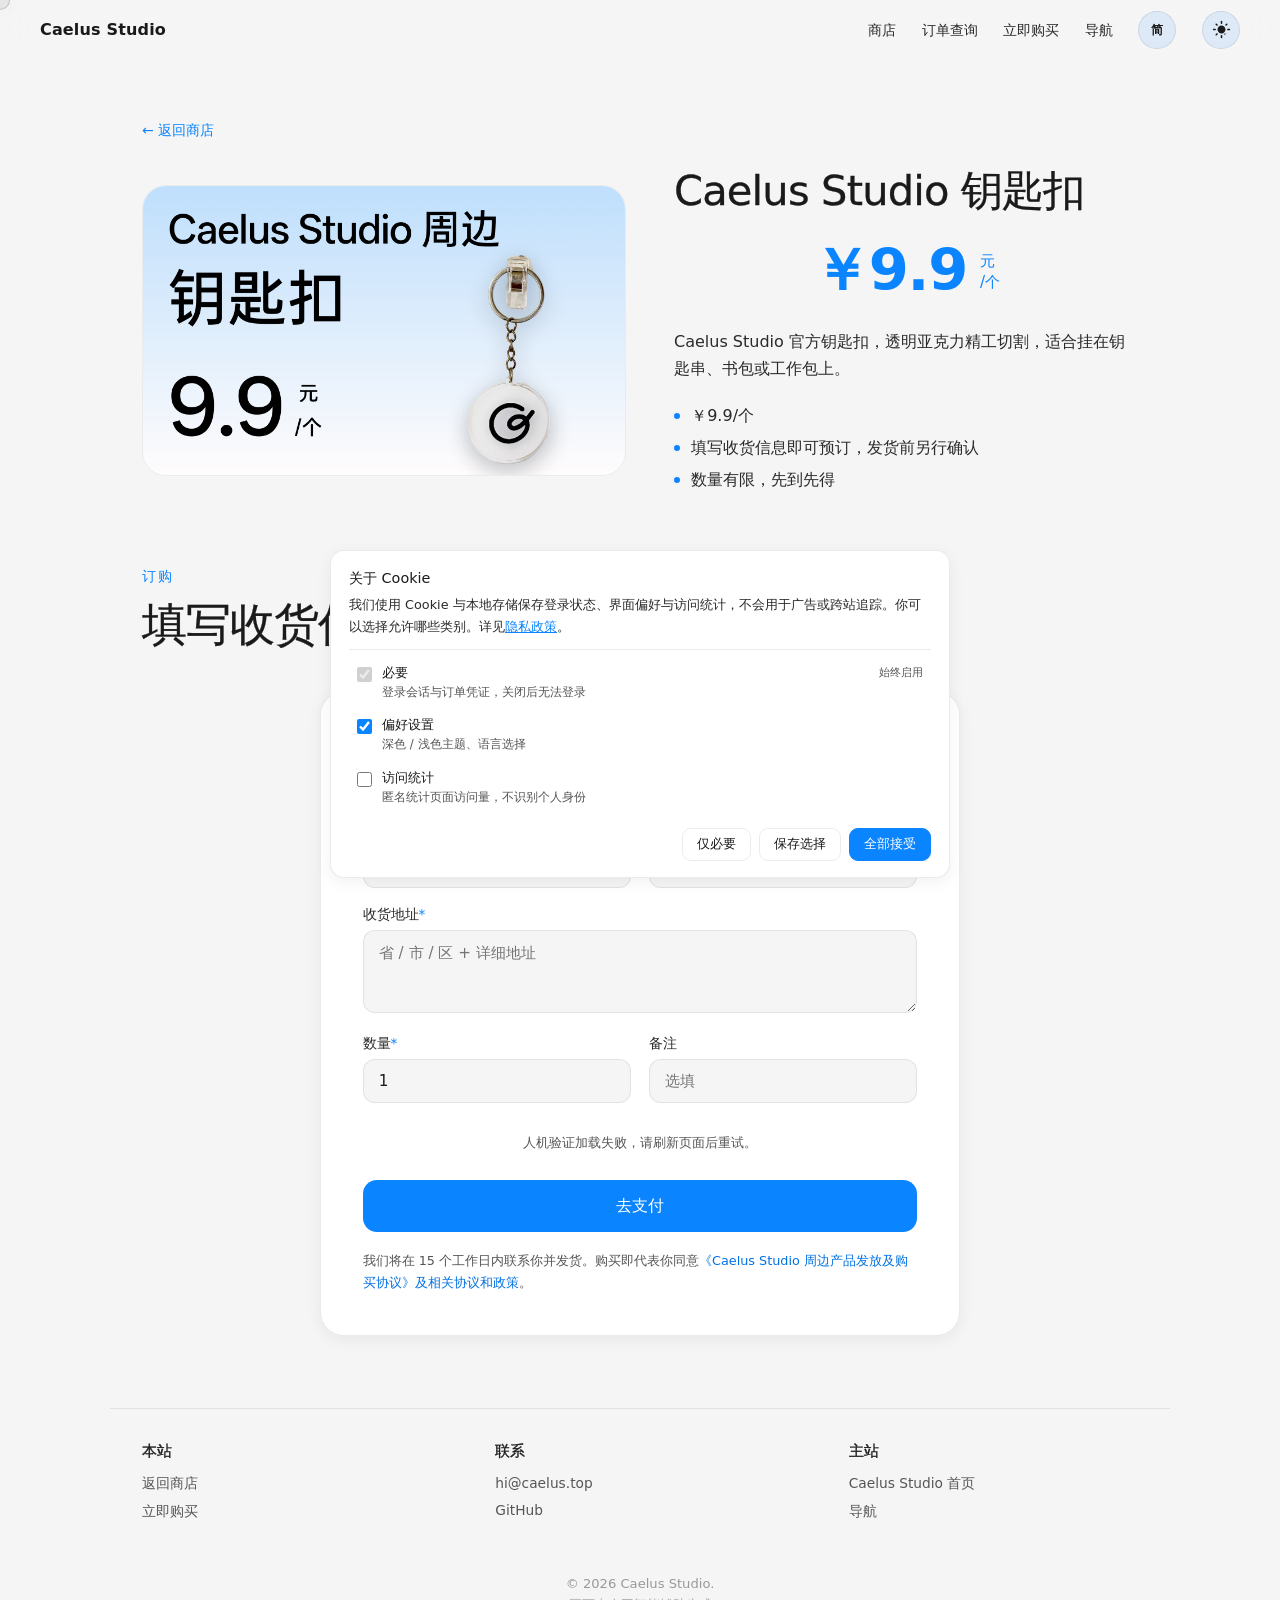
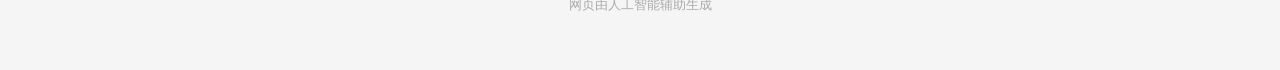
<file: keychain.html>
<!DOCTYPE html>
<html lang="zh-CN">
<head>
  <meta charset="UTF-8">
  <meta name="google-site-verification" content="Gzc1k9nfZX6TMoWdZSHCQ6hMluA8CfacZr03ynytZ70" />
  <meta name="viewport" content="width=device-width, initial-scale=1.0">
  <link rel="icon" href="assets/favicon.png" type="image/png">
  <title>Caelus Studio 钥匙扣 - Caelus Studio 商店</title>
  <meta name="theme-color" content="#0b0b0b" />
  <meta name="description" content="Caelus Studio 官方钥匙扣现已开售，￥9.9/个。填写收货信息即可预订，把 Caelus Studio 挂在钥匙串上。" />
  <script>
    (function() {
      var t = null;
      try { t = localStorage.getItem('theme'); } catch (e) {}
      if (!t) t = window.matchMedia && window.matchMedia('(prefers-color-scheme: light)').matches ? 'light' : 'dark';
      document.documentElement.setAttribute('data-theme', t);
    })();
  </script>
  <style>
  * { margin: 0; padding: 0; box-sizing: border-box; }

  :root {
    --bg-primary: #0b0b0b;
    --bg-card: #111;
    --text-primary: #f0f0f0;
    --text-secondary: #d0d0d0;
    --text-muted: #888;
    --border-color: rgba(255,255,255,0.06);
    --shadow-card: 0 4px 16px rgba(0,0,0,0.3);
    --accent: #0a84ff;
    --accent-soft: rgba(10,132,255,0.12);
    --price-color: #0a84ff;
    --footer-color: #555;
    --footer-highlight: #666;
  }

  [data-theme="light"] {
    --bg-primary: #f5f5f5;
    --bg-card: #ffffff;
    --text-primary: #1a1a1a;
    --text-secondary: #2a2a2a;
    --text-muted: #555;
    --border-color: rgba(0,0,0,0.08);
    --shadow-card: 0 4px 16px rgba(0,0,0,0.06);
    --accent: #0a84ff;
    --accent-soft: rgba(10,132,255,0.10);
    --price-color: #0a84ff;
    --footer-color: #999;
    --footer-highlight: #aaa;
  }

  html { scroll-behavior: smooth; }

  body {
    font-family: -apple-system, BlinkMacSystemFont, "PingFang SC", "Segoe UI", "Microsoft YaHei", sans-serif;
    background: var(--bg-primary);
    color: var(--text-primary);
    transition: background 0.3s ease, color 0.3s ease;
    -webkit-font-smoothing: antialiased;
  }

  a { color: inherit; text-decoration: none; }
  ul { list-style: none; }

  /* ===== 导航栏 ===== */
  .site-nav {
    position: fixed;
    top: 0; left: 0; right: 0;
    height: 60px;
    display: flex;
    align-items: center;
    justify-content: space-between;
    padding: 0 2.5rem;
    z-index: 100;
    backdrop-filter: blur(20px);
    -webkit-backdrop-filter: blur(20px);
    background: transparent;
    transition: background 0.3s ease, border-color 0.3s ease;
    border-bottom: 1px solid transparent;
  }

  .site-nav.scrolled {
    background: color-mix(in srgb, var(--bg-primary) 82%, transparent);
    border-bottom-color: var(--border-color);
  }

  .nav-brand {
    font-size: 1rem;
    font-weight: 600;
    color: var(--text-primary);
    letter-spacing: 0.01em;
  }

  .nav-right { display: flex; align-items: center; gap: 1.6rem; }
  .nav-links { display: flex; gap: 1.6rem; }

  .nav-links a {
    font-size: 0.88rem;
    color: var(--text-secondary);
    transition: color 0.3s ease;
  }

  .nav-links a:hover { color: var(--text-primary); }

  .theme-toggle {
    width: 38px; height: 38px;
    border-radius: 50%;
    border: 1px solid var(--border-color);
    background: var(--accent-soft);
    color: var(--text-primary);
    cursor: pointer;
    display: flex;
    align-items: center;
    justify-content: center;
    transition: transform 0.3s ease;
  }

  .theme-toggle:hover { transform: scale(1.06); }
  .theme-toggle svg { width: 19px; height: 19px; fill: currentColor; }

  /* ===== 返回链接 ===== */
  .back-link {
    display: inline-block;
    margin: 0 0 1.6rem;
    font-size: 0.88rem;
    color: var(--accent);
  }

  .back-link:hover { text-decoration: underline; }

  /* ===== 商品详情 ===== */
  .detail {
    max-width: 1060px;
    margin: 0 auto;
    padding: 7.5rem 2rem 0;
  }

  .detail-head {
    display: flex;
    gap: 3rem;
    align-items: center;
    flex-wrap: wrap;
    margin-bottom: 4.5rem;
  }

  .detail-img {
    flex: 1 1 320px;
    aspect-ratio: 5 / 3;
    border-radius: 24px;
    background: var(--bg-card);
    border: 1px solid var(--border-color);
    overflow: hidden;
  }

  .detail-img img {
    width: 100%; height: 100%;
    object-fit: cover;
    display: block;
  }

  .detail-info {
    flex: 1 1 300px;
    display: flex;
    flex-direction: column;
    gap: 1.1rem;
  }

  .detail-info h1 {
    font-size: clamp(1.8rem, 4vw, 2.6rem);
    font-weight: 600;
    letter-spacing: -0.02em;
    line-height: 1.2;
  }

  .detail-info .desc {
    color: var(--text-secondary);
    font-weight: 300;
    line-height: 1.7;
  }

  .detail-price {
    display: flex;
    align-items: baseline;
    justify-content: center;
    gap: 0.8rem;
  }

  .price-now {
    font-size: clamp(2.6rem, 6vw, 3.6rem);
    font-weight: 700;
    color: var(--accent);
    letter-spacing: -0.02em;
  }

  .price-unit {
    display: flex;
    flex-direction: column;
    gap: 0.25rem;
    align-self: center;
    font-size: 0.95rem;
    font-weight: 500;
    line-height: 1.1;
    color: var(--price-color);
  }

  .feature-list li {
    display: flex;
    gap: 0.7rem;
    align-items: baseline;
    color: var(--text-secondary);
    font-weight: 300;
    line-height: 2;
  }

  .feature-list li::before {
    content: '';
    width: 6px; height: 6px;
    border-radius: 50%;
    background: var(--accent);
    flex-shrink: 0;
    transform: translateY(-2px);
  }

  /* ===== 订购表单 ===== */
  .section {
    max-width: 1060px;
    margin: 0 auto;
    padding: 0 2rem;
  }

  .kicker {
    font-size: 0.85rem;
    color: var(--accent);
    letter-spacing: 0.12em;
    margin-bottom: 0.7rem;
  }

  .headline {
    font-size: clamp(1.9rem, 4.5vw, 2.8rem);
    font-weight: 600;
    letter-spacing: -0.02em;
    line-height: 1.25;
    margin-bottom: 2.4rem;
  }

  .order-card {
    background: var(--bg-card);
    border: 1px solid var(--border-color);
    border-radius: 24px;
    padding: 2.6rem;
    max-width: 640px;
    margin: 0 auto;
    box-shadow: var(--shadow-card);
  }

  .form-grid {
    display: grid;
    grid-template-columns: 1fr 1fr;
    gap: 1.1rem;
  }

  .form-grid .full { grid-column: 1 / -1; }

  .field label {
    display: block;
    font-size: 0.85rem;
    color: var(--text-secondary);
    margin-bottom: 0.4rem;
  }

  .field label b { color: var(--accent); font-weight: 500; }

  .field input,
  .field select,
  .field textarea {
    width: 100%;
    background: var(--bg-primary);
    border: 1px solid var(--border-color);
    border-radius: 12px;
    padding: 0.75rem 0.95rem;
    font-size: 0.95rem;
    color: var(--text-primary);
    font-family: inherit;
    transition: border-color 0.2s ease;
  }

  .field input:focus,
  .field select:focus,
  .field textarea:focus {
    outline: none;
    border-color: var(--accent);
  }

  .field textarea { resize: vertical; min-height: 5.2rem; }

  .submit-btn {
    grid-column: 1 / -1;
    margin-top: 0.4rem;
    padding: 0.95rem;
    border: none;
    border-radius: 14px;
    background: var(--accent);
    color: #fff;
    font-size: 1.02rem;
    font-weight: 500;
    cursor: pointer;
    transition: filter 0.2s ease, transform 0.2s ease;
  }

  .submit-btn:hover { filter: brightness(1.1); transform: translateY(-1px); }

  .form-note {
    grid-column: 1 / -1;
    font-size: 0.8rem;
    color: var(--text-muted);
    line-height: 1.7;
  }
  .form-note a { color: #0071e3; text-decoration: none; }
  .form-note a:hover { text-decoration: underline; }

  /* ===== 页脚 ===== */
  .footer-links {
    max-width: 1060px;
    margin: 4.5rem auto 0;
    padding: 2rem 2rem 0;
    border-top: 1px solid var(--border-color);
    display: flex;
    flex-wrap: wrap;
    gap: 4rem;
  }

  .footer-links .link-group { flex: 1; min-width: 130px; }

  .footer-links h2 {
    font-size: 0.95rem;
    font-weight: 600;
    margin-bottom: 0.7rem;
  }

  .footer-links li { margin-bottom: 0.45rem; }

  .footer-links a {
    font-size: 0.86rem;
    color: var(--text-muted);
    transition: color 0.2s ease;
  }

  .footer-links a:hover { color: var(--text-primary); }

  .site-footer {
    text-align: center;
    padding: 3rem 2rem 3.5rem;
    color: var(--footer-color);
    font-size: 0.82rem;
  }

  .site-footer .highlight { color: var(--footer-highlight); margin-top: 0.3rem; }

  /* ===== 响应式 ===== */
  @media (max-width: 760px) {
    .site-nav { padding: 0 1.3rem; }
    .nav-links { display: none; }
    .detail { padding: 6.5rem 1.3rem 0; }
    .section { padding: 0 1.3rem; }
    .detail-head { gap: 1.8rem; }
    .order-card { padding: 1.6rem; }
    .form-grid { grid-template-columns: 1fr; }
    .footer-links { gap: 2rem; padding: 2rem 1.3rem 0; }
  }

  /* ===== 自定义圆形光标（与主站一致） ===== */
  body { cursor: none; }
  a, button, input, textarea, select, label { cursor: none !important; }
  .custom-cursor {
    position: fixed;
    top: 0; left: 0;
    width: 20px; height: 20px;
    border-radius: 50%;
    background: rgba(255, 255, 255, 0.15);
    backdrop-filter: blur(6px);
    -webkit-backdrop-filter: blur(6px);
    border: 1px solid rgba(255, 255, 255, 0.3);
    pointer-events: none;
    z-index: 2147483600;
    transform: translate(-50%, -50%);
    transition: width 0.2s, height 0.2s, background 0.2s, border-color 0.2s;
    box-shadow: 0 0 20px rgba(255, 255, 255, 0.05);
    will-change: transform;
  }
  [data-theme="light"] .custom-cursor {
    background: rgba(0, 0, 0, 0.06);
    border-color: rgba(0, 0, 0, 0.15);
    box-shadow: 0 0 20px rgba(0, 0, 0, 0.03);
  }
  .custom-cursor.clicked {
    width: 8px; height: 8px;
    background: rgba(255, 255, 255, 0.3);
    border-color: rgba(255, 255, 255, 0.6);
  }
  [data-theme="light"] .custom-cursor.clicked {
    background: rgba(0, 0, 0, 0.15);
    border-color: rgba(0, 0, 0, 0.3);
  }
  .custom-cursor.hover {
    width: 28px; height: 28px;
    background: rgba(255, 255, 255, 0.08);
    border-color: rgba(255, 255, 255, 0.15);
  }
  [data-theme="light"] .custom-cursor.hover {
    background: rgba(0, 0, 0, 0.04);
    border-color: rgba(0, 0, 0, 0.08);
  }
  @media (pointer: coarse) {
    .custom-cursor { display: none !important; }
    body { cursor: auto; }
    a, button, input, textarea, select, label { cursor: auto !important; }
  }

  /* ===== 滚动触发入场动画（与主站一致） ===== */
  .reveal { opacity: 0; }
  .reveal.reveal-visible {
    animation: heroFadeUp 1s cubic-bezier(0.22, 1, 0.36, 1) both;
    animation-delay: var(--reveal-delay, 0s);
  }
  @keyframes heroFadeUp {
    from { opacity: 0; transform: translateY(40px); }
    to   { opacity: 1; transform: translateY(0); }
  }
  @media (prefers-reduced-motion: reduce) {
    .reveal { opacity: 1; transform: none; }
  }
</style>

  <meta property="og:type" content="article" />
  <meta property="og:site_name" content="Caelus Studio" />
  <meta property="og:title" content="Caelus Studio 钥匙扣" />
  <meta property="og:description" content="Caelus Studio 官方钥匙扣现已开售，￥9.9/个。填写收货信息即可预订，把 Caelus Studio 挂在钥匙串上。" />
  <meta property="og:url" content="https://shop.caelus.top/keychain.html" />
  <meta property="og:locale" content="zh_CN" />
  <meta property="og:image" content="https://shop.caelus.top/assets/og-keychain.png" />
  <meta name="twitter:card" content="summary_large_image" />
  <link rel="canonical" href="https://shop.caelus.top/keychain.html" /><link rel="stylesheet" href="https://www.caelus.top/fonts/opposans40/result.css">
<style>
/* Caelus Studio 统一字体 OPPO Sans 4.0：标题 medium(500) 正文 regular(400) */
html,body{font-family:'OPPO Sans 4.0','PingFang SC','Microsoft YaHei',system-ui,sans-serif;font-weight:400}
h1,h2,h3,h4,h5,h6{font-weight:500 !important;-webkit-text-stroke:.3px currentColor}
</style>

<style>
/* ===== 商店维护提示（追加，不改动既有样式） ===== */
.maint-overlay{position:fixed;inset:0;z-index:2147483000;display:flex;overflow-y:auto;padding:20px;background:rgba(0,0,0,.55);backdrop-filter:blur(6px);-webkit-backdrop-filter:blur(6px)}
.maint-overlay[hidden]{display:none}
/* 站点自定义光标需高于提示层，否则提示内看不到鼠标 */
.custom-cursor{z-index:2147483600}
.maint-modal{position:relative;margin:auto;width:100%;max-width:320px;background:var(--bg-card,#111);border:1px solid var(--border-color,rgba(255,255,255,.1));border-radius:18px;box-shadow:var(--shadow-card,0 4px 16px rgba(0,0,0,.3));padding:26px 22px;text-align:center;pointer-events:auto}
.maint-modal h3{font-size:1.05rem;font-weight:600;margin-bottom:.6rem;color:var(--text-primary,#f0f0f0)}
.maint-modal p{margin:0;font-size:.88rem;font-weight:300;color:var(--text-secondary,#d0d0d0);line-height:1.75}
@media (prefers-reduced-motion:reduce){.maint-overlay{backdrop-filter:none;-webkit-backdrop-filter:none}}
</style>
<link rel="stylesheet" href="/assets/cookie-consent.css?v=20260930">
<script src="/assets/cookie-consent.js?v=20260930"></script>
</head>
<body>

<!-- ===== 导航栏 ===== -->
<nav class="site-nav" id="siteNav">
  <a class="nav-brand" href="https://www.caelus.top/" target="_blank">Caelus Studio</a>
  <div class="nav-right">
    <ul class="nav-links">
      <li><a href="./">商店</a></li>
      <li><a href="orders.html">订单查询</a></li>
      <li><a href="#order">立即购买</a></li>
      <li><a href="https://www.caelus.top/nav/" target="_blank">导航</a></li>
    </ul>
    <button class="theme-toggle" id="themeToggle" aria-label="切换深色/浅色模式">
      <svg id="themeIcon" viewBox="0 0 24 24">
        <path d="M12 7c-2.76 0-5 2.24-5 5s2.24 5 5 5 5-2.24 5-5-2.24-5-5-5zM2 13h2c.55 0 1-.45 1-1s-.45-1-1-1H2c-.55 0-1 .45-1 1s.45 1 1 1zm18 0h2c.55 0 1-.45 1-1s-.45-1-1-1h-2c-.55 0-1 .45-1 1s.45 1 1 1zM11 2v2c0 .55.45 1 1 1s1-.45 1-1V2c0-.55-.45-1-1-1s-1 .45-1 1zm0 18v2c0 .55.45 1 1 1s1-.45 1-1v-2c0-.55-.45-1-1-1s-1 .45-1 1zM5.99 4.58c-.39-.39-1.03-.39-1.41 0-.39.39-.39 1.03 0 1.41l1.06 1.06c.39.39 1.03.39 1.41 0s.39-1.03 0-1.41L5.99 4.58zm12.37 12.37c-.39-.39-1.03-.39-1.41 0-.39.39-.39 1.03 0 1.41-.39.39-1.03.39-1.41 0l-1.06-1.06zm1.06-10.96c.39-.39.39-1.03 0-1.41-.39-.39-1.03-.39-1.41 0l-1.06 1.06c-.39.39.39 1.03 0 1.41s1.03.39 1.41 0l1.06-1.06zM7.05 18.36c.39-.39.39-1.03 0-1.41-.39-.39-1.03-.39-1.41 0l-1.06 1.06c-.39.39.39 1.03 0 1.41s1.03.39 1.41 0l1.06-1.06z"/>
      </svg>
    </button>
  </div>
</nav>

<!-- ===== 商品详情 ===== -->
<section class="detail reveal">
  <a class="back-link" href="./">← 返回商店</a>
  <div class="detail-head">
    <div class="detail-img">
      <img src="assets/keychain-banner.png" alt="Caelus Studio 钥匙扣：￥9.9/个" loading="lazy" />
    </div>
    <div class="detail-info">
      <h1>Caelus Studio 钥匙扣</h1>
      <div class="detail-price">
        <span class="price-now">￥9.9</span>
        <span class="price-unit"><span>元</span><span>/个</span></span>
      </div>
      <p class="desc">Caelus Studio 官方钥匙扣，透明亚克力精工切割，适合挂在钥匙串、书包或工作包上。</p>
      <ul class="feature-list">
        <li>￥9.9/个</li>
        <li>填写收货信息即可预订，发货前另行确认</li>
        <li>数量有限，先到先得</li>
      </ul>
    </div>
  </div>
</section>

<!-- ===== 订购表单 ===== -->
<section class="section" id="order">
  <div class="kicker">订购</div>
  <h2 class="headline">填写收货信息。</h2>
  <div class="order-card reveal">
    <form id="orderForm" novalidate>
      <input type="hidden" name="_subject" value="【钥匙扣订单】Caelus Studio 钥匙扣预订" />
      <input type="hidden" name="_template" value="table" />
      <input type="hidden" name="_captcha" value="false" />
      <div class="form-grid">
        <div class="field">
          <label>收件人 <b>*</b></label>
          <input type="text" name="收件人" required maxlength="30" placeholder="姓名" />
        </div>
        <div class="field">
          <label>联系电话 <b>*</b></label>
          <input type="tel" name="联系电话" required pattern="(1[0-9]{10})|(0[0-9]{2,3}-?[0-9]{7,8})" title="请输入 11 位手机号或固定电话（如 010-12345678）" placeholder="手机号或固定电话" />
        </div>
        <div class="field">
          <label>QQ 号 <b>*</b></label>
          <input type="text" name="QQ号" required inputmode="numeric" pattern="[0-9]{5,12}" title="请输入正确的 QQ 号" placeholder="5-12 位 QQ 号" />
        </div>
        <div class="field">
          <label>电子邮箱 <b>*</b></label>
          <input type="email" name="电子邮箱" required maxlength="60" placeholder="you@example.com" />
        </div>
        <div class="field full">
          <label>收货地址 <b>*</b></label>
          <textarea name="收货地址" required maxlength="200" placeholder="省 / 市 / 区 + 详细地址"></textarea>
        </div>
        <div class="field">
          <label>数量 <b>*</b></label>
          <input type="number" name="数量" required min="1" max="10" value="1" />
        </div>
        <div class="field">
          <label>备注</label>
          <input type="text" name="备注" maxlength="100" placeholder="选填" />
        </div>
        <div class="cf-box" id="kcTurnstile"></div>
        <p class="cf-err" id="kcCfErr" hidden></p>
        <button class="submit-btn" type="submit">去支付</button>
        <p class="form-note">我们将在 15 个工作日内联系你并发货。购买即代表你同意<a href="https://caelustudio.feishu.cn/wiki/space/7668877677914278860?ccm_open_type=lark_wiki_spaceLink&open_tab_from=wiki_home" target="_blank" rel="noopener">《Caelus Studio 周边产品发放及购买协议》及相关协议和政策</a>。</p>
      </div>
    </form>
  </div>
</section>

<!-- ===== 页脚 ===== -->
<div class="footer-links reveal">
  <div class="link-group">
    <h2>本站</h2>
    <ul>
      <li><a href="./">返回商店</a></li>
      <li><a href="#order">立即购买</a></li>
    </ul>
  </div>
  <div class="link-group">
    <h2>联系</h2>
    <ul>
      <li><a href="mailto:hi@caelus.top">hi@caelus.top</a></li>
      <li><a href="https://github.com/caelustudio" target="_blank">GitHub</a></li>
    </ul>
  </div>
  <div class="link-group">
    <h2>主站</h2>
    <ul>
      <li><a href="https://www.caelus.top/" target="_blank">Caelus Studio 首页</a></li>
      <li><a href="https://www.caelus.top/nav/" target="_blank">导航</a></li>
    </ul>
  </div>
</div>

<footer class="site-footer reveal">
  <p>©️ 2026 Caelus Studio.</p>
  <p class="highlight">网页由人工智能辅助生成</p>
</footer>

<script>
/* ===== 主题切换 ===== */
(function() {
  var btn = document.getElementById('themeToggle');
  var icon = document.getElementById('themeIcon');
  var html = document.documentElement;

  function render(theme) {
    if (theme === 'light') {
      icon.innerHTML = '<path d="M12 7c-2.76 0-5 2.24-5 5s2.24 5 5 5 5-2.24 5-5-2.24-5-5-5zM2 13h2c.55 0 1-.45 1-1s-.45-1-1-1H2c-.55 0-1 .45-1 1s.45 1 1 1zm18 0h2c.55 0 1-.45 1-1s-.45-1-1-1h-2c-.55 0-1 .45-1 1s.45 1 1 1zM11 2v2c0 .55.45 1 1 1s1-.45 1-1V2c0-.55-.45-1-1-1s-1 .45-1 1zm0 18v2c0 .55.45 1 1 1s1-.45 1-1v-2c0-.55-.45-1-1-1s-1 .45-1 1zM5.99 4.58c-.39-.39-1.03-.39-1.41 0-.39.39-.39 1.03 0 1.41l1.06 1.06c.39.39 1.03.39 1.41 0s.39-1.03 0-1.41L5.99 4.58zm12.37 12.37c-.39-.39-1.03-.39-1.41 0-.39.39-.39 1.03 0 1.41-.39.39-1.03.39-1.41 0l-1.06-1.06zm1.06-10.96c.39-.39.39-1.03 0-1.41-.39-.39-1.03-.39-1.41 0l-1.06 1.06c-.39.39.39 1.03 0 1.41s1.03.39 1.41 0l1.06-1.06zM7.05 18.36c.39-.39.39-1.03 0-1.41-.39-.39-1.03-.39-1.41 0l-1.06 1.06c-.39.39.39 1.03 0 1.41s1.03.39 1.41 0l1.06-1.06z"/>';
    } else {
      icon.innerHTML = '<path d="M12 3a9 9 0 1 0 9 9c0-.46-.04-.92-.1-1.36a5.39 5.39 0 0 1-4.4 2.26 5.4 5.4 0 0 1-3.14-9.8c-.44-.06-.9-.1-1.36-.1z"/>';
    }
  }

  btn.addEventListener('click', function() {
    var next = html.getAttribute('data-theme') === 'light' ? 'dark' : 'light';
    html.setAttribute('data-theme', next);
    try { localStorage.setItem('theme', next); } catch (e) {}
    render(next);
  });
  render(html.getAttribute('data-theme'));
})();

/* ===== 导航栏滚动状态 ===== */
(function() {
  var nav = document.getElementById('siteNav');
  function onScroll() {
    nav.classList.toggle('scrolled', window.scrollY > 40);
  }
  window.addEventListener('scroll', onScroll, { passive: true });
  onScroll();
})();
</script>

<div class="custom-cursor" id="customCursor"></div>
<script>
  // ===== 自定义圆形光标 =====
  (function () {
    var cursor = document.getElementById('customCursor');
    document.addEventListener('mousemove', function (e) {
      cursor.style.left = e.clientX + 'px';
      cursor.style.top = e.clientY + 'px';
    });
    document.addEventListener('mousedown', function () { cursor.classList.add('clicked'); });
    document.addEventListener('mouseup', function () { cursor.classList.remove('clicked'); });
    document.addEventListener('mouseleave', function () { cursor.style.display = 'none'; });
    document.addEventListener('mouseenter', function () { cursor.style.display = 'block'; });
    document.querySelectorAll('a, button, input, textarea, select, label').forEach(function (el) {
      el.addEventListener('mouseenter', function () { cursor.classList.add('hover'); });
      el.addEventListener('mouseleave', function () { cursor.classList.remove('hover'); });
    });
  })();

  // ===== 滚动触发入场动画 =====
  (function () {
    var revealEls = document.querySelectorAll('.reveal');
    var observer = new IntersectionObserver(function (entries) {
      entries.forEach(function (entry) {
        if (entry.isIntersecting) {
          entry.target.classList.add('reveal-visible');
          observer.unobserve(entry.target);
        }
      });
    }, { threshold: 0.12, rootMargin: '0px 0px -60px 0px' });
    revealEls.forEach(function (el) { observer.observe(el); });
  })();
</script>
<script>(function(){if(window.top!==window.self)return;var T='https://caelus-terminal.app.workbuddy.host/api/collect';function t(e,m){try{m=m||{};if(document.title&&!m.title)m.title=String(document.title).replace(/\s*[·|-]\s*Caelus Studio.*$/i,'').slice(0,60);var v=localStorage.getItem('caelus_vid');if(!v){v=Math.random().toString(36).slice(2)+Date.now().toString(36);localStorage.setItem('caelus_vid',v)}navigator.sendBeacon(T,JSON.stringify({site:'shop',event:e,meta:m,path:location.pathname,ref:document.referrer,vid:v}))}catch(_){}}window.caelusTrack=t;t('page_view');var f=document.querySelector('.order-card form');if(f)f.addEventListener('submit',function(){t('order_submit')},true);})();</script>
<script src="i18n.js"></script>
<script src="assets/turnstile.js?v=20261115"></script>
<!-- ===== 商店维护提示（追加） ===== -->
<!-- ===== 支付弹窗（收款码 → 我已支付 → 感谢） ===== -->
<style>
  .pay-overlay{position:fixed;inset:0;z-index:2147483001;display:flex;overflow-y:auto;padding:20px;background:rgba(0,0,0,.55);backdrop-filter:blur(6px);-webkit-backdrop-filter:blur(6px)}
  .pay-overlay[hidden]{display:none}
  .pay-modal{position:relative;margin:auto;width:100%;max-width:340px;background:var(--bg-card);border:1px solid var(--border-color);border-radius:18px;box-shadow:var(--shadow-card);padding:28px 24px;text-align:center;pointer-events:auto}
  .pay-close{position:absolute;top:6px;right:8px;z-index:2;width:36px;height:36px;border:0;background:transparent;color:var(--text-muted);font-size:22px;line-height:1;pointer-events:auto}
  .pay-modal h3{font-size:1.05rem;font-weight:600;margin-bottom:6px}
  .pay-amount{margin:0;font-size:1.7rem;font-weight:700;color:var(--price-color)}
  .pay-qr-grid{display:flex;gap:12px;justify-content:center;margin:16px 0 6px}
  .pay-qr-item{flex:1;max-width:170px;border:1px solid var(--border-color);border-radius:14px;padding:12px 10px;background:var(--bg-card)}
  .pay-qr-item img{width:140px;height:140px;display:block;margin:0 auto 8px;border-radius:10px;background:#fff;object-fit:contain}
  .pay-qr-label{font-size:.82rem;font-weight:600;display:block}
  .pay-qr-sub{display:block;font-size:.72rem;font-weight:300;color:var(--text-muted);margin-top:2px}
  .pay-tip{margin:0 0 10px;font-size:.85rem;font-weight:300;color:var(--text-secondary);line-height:1.6}
  .pay-muted{display:block;font-size:.76rem;color:var(--text-muted)}
  .pay-btn{display:block;width:100%;margin-top:12px;text-align:center;background:var(--accent);color:#fff;font-size:.9rem;font-weight:400;padding:.65rem 1rem;border:0;border-radius:8px;cursor:pointer;transition:filter .2s ease;pointer-events:auto;font-family:inherit}
  .pay-btn:hover{filter:brightness(1.08)}
  .pay-btn[disabled]{opacity:.6;pointer-events:none}
  .pay-err{margin:8px 0 0;font-size:.78rem;color:#ff6b6b;text-align:center;min-height:1em}
  .pay-order{margin:6px 0 0;font-size:.76rem;color:var(--text-muted);word-break:break-all}
  .pay-thanks-head{background:#e3f7ea;border-radius:16px;padding:24px 16px 18px;text-align:center;margin-bottom:14px}
  .pay-check{width:52px;height:52px;display:block;margin:0 auto 10px}
  .pay-thanks-head h4{margin:0;font-size:1.2rem;font-weight:700;color:#1e7f45}
  .pay-thanks-desc{margin:0 0 6px;font-size:.86rem;font-weight:300;color:var(--text-secondary);line-height:1.7}
  @media (prefers-color-scheme: dark){
    .pay-thanks-head{background:#12351f}
    .pay-thanks-head h4{color:#6fe39a}
  }
</style>
<div class="pay-overlay" id="payOverlay" hidden>
  <div class="pay-modal" role="dialog" aria-modal="true" aria-labelledby="payTitle">
    <button class="pay-close" id="payClose" aria-label="关闭">&times;</button>

    <div id="payStepPay">
      <h3 id="payTitle">扫码支付</h3>
      <p class="pay-amount" id="payAmount"></p>
      <div class="pay-qr-grid">
        <div class="pay-qr-item">
          <img src="/assets/pay-alipay.png" alt="支付宝收款码">
          <span class="pay-qr-label">支付宝<span class="pay-qr-sub">Alipay</span></span>
        </div>
        <div class="pay-qr-item">
          <img src="/assets/pay-wechat.png" alt="微信收款码">
          <span class="pay-qr-label">微信支付<span class="pay-qr-sub">WeChat Pay</span></span>
        </div>
      </div>
      <p class="pay-tip">转账时请在<strong>备注</strong>里填写你的称呼，便于核对<span class="pay-muted">付款完成后点击下方按钮</span></p>
      <button class="pay-btn" id="payPaid" type="button">我已支付</button>
      <p class="pay-err" id="payErr"></p>
      <p class="pay-order">遇到问题？联系我们 hi@caelus.top</p>
    </div>

    <div id="payStepThanks" hidden>
      <div class="pay-thanks-head">
        <svg class="pay-check" viewBox="0 0 52 52" aria-hidden="true"><circle cx="26" cy="26" r="24" fill="#34c759"/><path d="M15 27l8 8 14-16" fill="none" stroke="#fff" stroke-width="4" stroke-linecap="round" stroke-linejoin="round"/></svg>
        <h4>谢谢</h4>
      </div>
      <p class="pay-thanks-desc">我们将在 15 个工作日内核实，并按照你提供的联系方式与你联系。</p>
      <button class="pay-btn" id="payDone" type="button">关闭</button>
    </div>
  </div>
</div>

<script>
/* ===== 订购支付流程：提交表单 → 扫码支付 → 我已支付 → 感谢 ===== */
(function () {
  var PRICE = 9.9;
  var ORDER_API = 'https://caelus-terminal.app.workbuddy.host/api/order';

  var form = document.getElementById('orderForm');
  var overlay = document.getElementById('payOverlay');
  if (!form || !overlay) return;
  /* 订购表单始终可见，直接渲染 Turnstile 验证组件 */
  if (window.CaelusTurnstile) window.CaelusTurnstile.mount('kcTurnstile');
  var stepPay = document.getElementById('payStepPay');
  var stepThanks = document.getElementById('payStepThanks');
  var amountEl = document.getElementById('payAmount');
  var errEl = document.getElementById('payErr');
  var paidBtn = document.getElementById('payPaid');
  var stash = null;

  function yuan(n) { return '\u00a5' + Number(n).toFixed(2); }
  // 漏斗埋点（site=shop，事件名 order_* 供后台统计区分「提交未付 / 真付 / 失败」）
  function track(ev, meta) { try { if (window.caelusTrack) window.caelusTrack(ev, meta || {}); } catch (_) {} }
  var paidDone = false;
  function show(step) {
    stepPay.hidden = step !== 'pay';
    stepThanks.hidden = step !== 'thanks';
  }
  function openPay() { show('pay'); errEl.textContent = ''; overlay.hidden = false; }
  function close() {
    // 还没走到感谢页就关掉 = 看过收款码但没确认支付
    if (!paidDone && stash && !stepPay.hidden) {
      track('order_paid_abandon', { orderId: stash.orderId, product: stash.product, amount: stash.amount });
    }
    overlay.hidden = true;
  }

  document.getElementById('payClose').addEventListener('click', close);
  overlay.addEventListener('click', function (e) { if (e.target === overlay) close(); });
  document.addEventListener('keydown', function (e) { if (e.key === 'Escape' && !overlay.hidden) close(); });
  document.getElementById('payDone').addEventListener('click', close);

  form.addEventListener('submit', function (e) {
    e.preventDefault();
    // 原生必填校验
    if (!form.checkValidity()) { form.reportValidity(); return; }
    // 人机验证：打开收款码前先确认已通过
    var cfErr = document.getElementById('kcCfErr');
    var cfCheck = window.CaelusTurnstile ? window.CaelusTurnstile.guard() : { ok: false, token: '', message: '人机验证组件未加载，请刷新页面后重试。' };
    if (!cfCheck.ok) { cfErr.textContent = cfCheck.message; cfErr.hidden = false; return; }
    cfErr.hidden = true;
    // 60 秒限频
    var last = parseInt(localStorage.getItem('shop_last_submit') || '0', 10);
    if (Date.now() - last < 60000) {
      errEl.textContent = '';
      alert('提交太频繁啦，请 1 分钟后再试。');
      return;
    }

    var data = new FormData(form);
    var qty = Math.min(Math.max(parseInt(data.get('数量'), 10) || 1, 1), 10);
    stash = {
      orderId: 'C' + Date.now().toString(36).toUpperCase(),
      product: 'keychain',
      productName: 'Caelus Studio 钥匙扣',
      qty: qty,
      amount: +(PRICE * qty).toFixed(2),
      name: String(data.get('收件人') || '').slice(0, 40),
      contact: [data.get('联系电话'), 'QQ:' + data.get('QQ号'), data.get('电子邮箱')].filter(Boolean).join(' / ').slice(0, 80),
      address: String(data.get('收货地址') || '').slice(0, 200),
      note: String(data.get('备注') || '').slice(0, 120),
      paidVia: 'qrcode',
      page: location.pathname
    };
    amountEl.textContent = yuan(stash.amount);
    openPay();
  });

  paidBtn.addEventListener('click', function () {
    if (!stash) return;
    /* 真正写库前再取一次 token，避免验证已过期 */
    var cfPay = window.CaelusTurnstile ? window.CaelusTurnstile.guard() : { ok: false, token: '', message: '人机验证组件未加载，请刷新页面后重试。' };
    if (!cfPay.ok) {
      errEl.textContent = cfPay.message;
      if (window.CaelusTurnstile) window.CaelusTurnstile.reset();
      return;
    }
    stash.turnstileToken = cfPay.token;
    paidBtn.disabled = true;
    localStorage.setItem('shop_last_submit', String(Date.now()));
    track('order_paid_click', { orderId: stash.orderId, product: stash.product, productName: stash.productName, amount: stash.amount });
    fetch(ORDER_API, {
      method: 'POST',
      headers: { 'content-type': 'application/json' },
      body: JSON.stringify(stash)
    })
      .then(function (r) { if (!r.ok) throw new Error('HTTP ' + r.status); return r.json().catch(function () { return {}; }); })
      .then(function () {
        paidDone = true;
        track('order_paid_ok', { orderId: stash.orderId, product: stash.product, productName: stash.productName, amount: stash.amount });
      })
      .catch(function (e) {
        track('order_paid_fail', {
          orderId: stash.orderId, product: stash.product, productName: stash.productName,
          amount: stash.amount, reason: String((e && e.message) || 'network')
        });
        errEl.textContent = '提交失败，请检查网络后重试。';
      })
      .then(function () {
        paidBtn.disabled = false;
        /* token 一次性，提交后重置 */
        if (window.CaelusTurnstile) window.CaelusTurnstile.reset();
      });
  });
})();
</script>

<div class="maint-overlay" id="maintOverlay" hidden>
  <div class="maint-modal" role="dialog" aria-modal="true" aria-labelledby="maintTitle">
    <h3 id="maintTitle">商店维护中</h3>
    <p>商店正在维护升级，暂时无法下单。<br>恢复时间请留意公告，感谢你的理解。</p>
  </div>
</div>
<script>
/* ===== 商店维护提示：把 MAINTENANCE 改为 true 即开启（常驻，不可关闭） ===== */
(function () {
  var MAINTENANCE = false;
  var overlay = document.getElementById('maintOverlay');
  if (!overlay || !MAINTENANCE) return;
  overlay.hidden = false;
})();
</script>

  <div class="cookie-bar" id="cookieBar" hidden>
    <p class="ck-title">关于 Cookie</p>
    <p class="ck-text">我们使用 Cookie 与本地存储保存登录状态、界面偏好与访问统计，不会用于广告或跨站追踪。你可以选择允许哪些类别。详见<a href="https://www.caelus.top/doc/studio/privacy/">隐私政策</a>。</p>
    <div class="cookie-cats">
      <label class="cookie-cat is-locked">
        <input type="checkbox" checked disabled>
        <span><b>必要</b><i>登录会话与订单凭证，关闭后无法登录</i></span>
        <span class="cat-tag">始终启用</span>
      </label>
      <label class="cookie-cat">
        <input type="checkbox" id="cookieCatPref">
        <span><b>偏好设置</b><i>深色 / 浅色主题、语言选择</i></span>
      </label>
      <label class="cookie-cat">
        <input type="checkbox" id="cookieCatStat">
        <span><b>访问统计</b><i>匿名统计页面访问量，不识别个人身份</i></span>
      </label>
    </div>
    <div class="cookie-actions">
      <button type="button" id="cookieReject">仅必要</button>
      <button type="button" id="cookieSave">保存选择</button>
      <button type="button" id="cookieAccept" class="is-primary">全部接受</button>
    </div>
  </div>
<script>(function(){if(window.top!==window.self)return;var m=document.cookie.match(/(?:^|;\s*)starid_token=([^;]*)/);var tk=m?decodeURIComponent(m[1]):'';if(!tk){try{tk=localStorage.getItem('starid_token')||''}catch(_){}}if(!tk)return;var p=JSON.stringify({token:tk,path:location.pathname,title:'星轨钥匙扣',url:location.href,kind:'view'});try{if(navigator.sendBeacon)navigator.sendBeacon('https://caelus-terminal.app.workbuddy.host/api/record/shop',new Blob([p],{type:'application/json'}));else fetch('https://caelus-terminal.app.workbuddy.host/api/record/shop',{method:'POST',headers:{'content-type':'application/json'},body:p,keepalive:true})}catch(_){}})();</script>
</body>
</html>
</file>
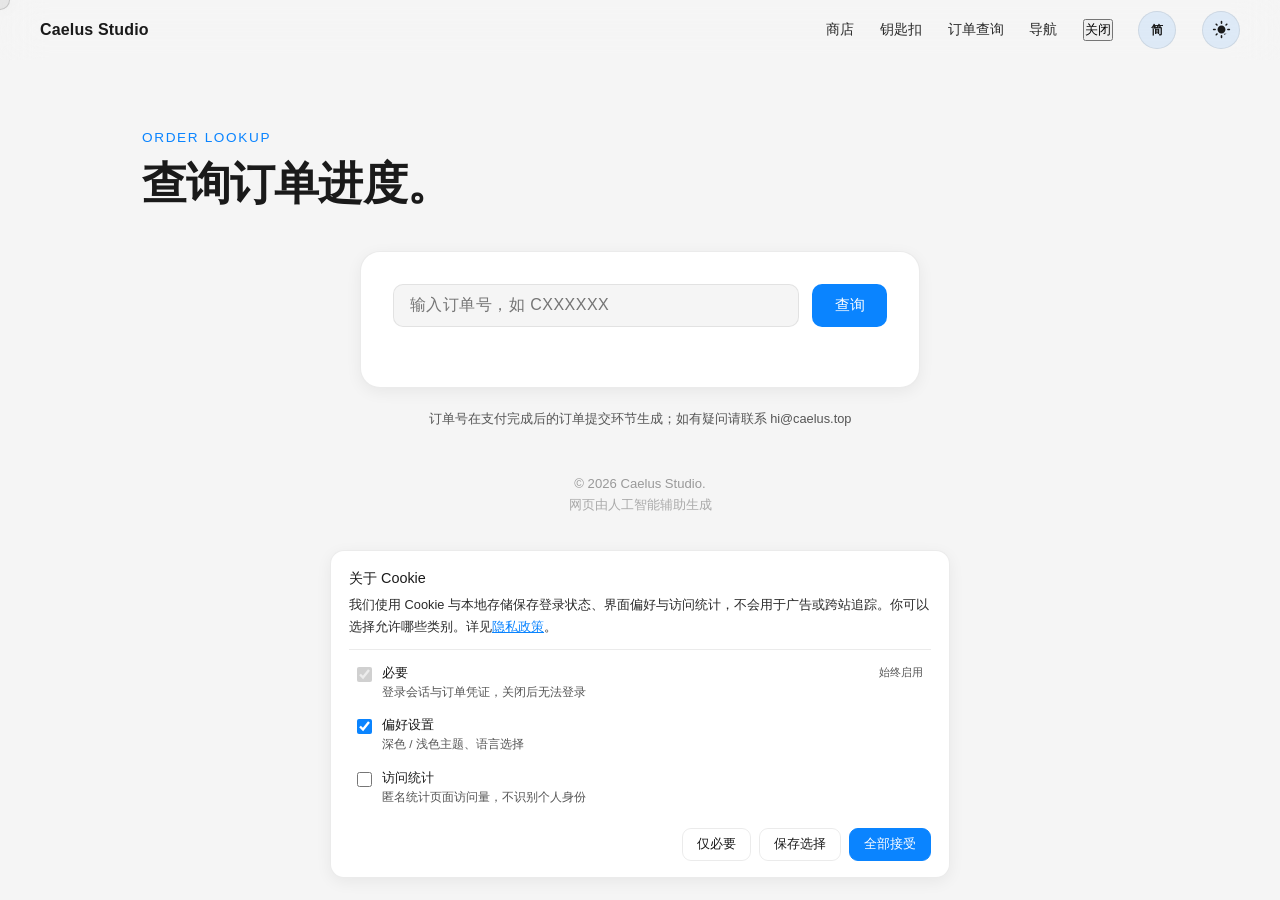
<file: orders.html>
<!DOCTYPE html>
<html lang="zh-CN">
<head>
  <meta charset="UTF-8">
  <meta name="viewport" content="width=device-width, initial-scale=1.0">
  <link rel="icon" href="assets/favicon.png" type="image/png">
  <title>订单查询 - Caelus Studio 商店</title>
  <meta property="og:type" content="website" />
  <meta property="og:site_name" content="Caelus Studio" />
  <meta property="og:title" content="订单查询 - Caelus Studio 商店" />
  <meta property="og:description" content="凭订单号查看订单进度与隐藏款中奖状态。" />
  <meta property="og:image" content="https://shop.caelus.top/assets/og-shop.png" />
  <meta property="og:url" content="https://shop.caelus.top/orders.html" />
  <meta name="twitter:card" content="summary_large_image" />
  <meta name="twitter:title" content="订单查询 - Caelus Studio 商店" />
  <meta name="twitter:description" content="凭订单号查看订单进度与隐藏款中奖状态。" />
  <meta name="twitter:image" content="https://shop.caelus.top/assets/og-shop.png" />

  <meta name="theme-color" content="#0b0b0b" />
  <meta name="description" content="Caelus Studio 商店订单查询：凭订单号查看订单进度与隐藏款中奖状态。" />
  <script>
    (function() {
      var t = null;
      try { t = localStorage.getItem('theme'); } catch (e) {}
      if (!t) t = window.matchMedia && window.matchMedia('(prefers-color-scheme: light)').matches ? 'light' : 'dark';
      document.documentElement.setAttribute('data-theme', t);
    })();
  </script>
  <style>
  * { margin: 0; padding: 0; box-sizing: border-box; }

  :root {
    --bg-primary: #0b0b0b;
    --bg-card: #111;
    --text-primary: #f0f0f0;
    --text-secondary: #d0d0d0;
    --text-muted: #888;
    --border-color: rgba(255,255,255,0.06);
    --shadow-card: 0 4px 16px rgba(0,0,0,0.3);
    --accent: #0a84ff;
    --accent-soft: rgba(10,132,255,0.12);
    --price-color: #0a84ff;
    --footer-color: #555;
    --footer-highlight: #666;
  }

  [data-theme="light"] {
    --bg-primary: #f5f5f5;
    --bg-card: #ffffff;
    --text-primary: #1a1a1a;
    --text-secondary: #2a2a2a;
    --text-muted: #555;
    --border-color: rgba(0,0,0,0.08);
    --shadow-card: 0 4px 16px rgba(0,0,0,0.06);
    --accent: #0a84ff;
    --accent-soft: rgba(10,132,255,0.10);
    --price-color: #0a84ff;
    --footer-color: #999;
    --footer-highlight: #aaa;
  }

  html { scroll-behavior: smooth; }

  body {
    font-family: -apple-system, BlinkMacSystemFont, "PingFang SC", "Segoe UI", "Microsoft YaHei", sans-serif;
    background: var(--bg-primary);
    color: var(--text-primary);
    transition: background 0.3s ease, color 0.3s ease;
    -webkit-font-smoothing: antialiased;
  }

  a { color: inherit; text-decoration: none; }
  ul { list-style: none; }

  /* ===== 导航栏 ===== */
  .site-nav {
    position: fixed;
    top: 0; left: 0; right: 0;
    height: 60px;
    display: flex;
    align-items: center;
    justify-content: space-between;
    padding: 0 2.5rem;
    z-index: 100;
    backdrop-filter: blur(20px);
    -webkit-backdrop-filter: blur(20px);
    background: transparent;
    transition: background 0.3s ease, border-color 0.3s ease;
    border-bottom: 1px solid transparent;
  }

  .site-nav.scrolled {
    background: color-mix(in srgb, var(--bg-primary) 82%, transparent);
    border-bottom-color: var(--border-color);
  }

  .nav-brand {
    font-size: 1rem;
    font-weight: 600;
    color: var(--text-primary);
    letter-spacing: 0.01em;
  }

  .nav-right { display: flex; align-items: center; gap: 1.6rem; }
  .nav-links { display: flex; gap: 1.6rem; }

  .nav-links a {
    font-size: 0.88rem;
    color: var(--text-secondary);
    transition: color 0.3s ease;
  }

  .nav-links a:hover { color: var(--text-primary); }

  .theme-toggle {
    width: 38px; height: 38px;
    border-radius: 50%;
    border: 1px solid var(--border-color);
    background: var(--accent-soft);
    color: var(--text-primary);
    cursor: pointer;
    display: flex;
    align-items: center;
    justify-content: center;
    transition: transform 0.3s ease;
  }

  .theme-toggle:hover { transform: scale(1.06); }
  .theme-toggle svg { width: 19px; height: 19px; fill: currentColor; }

  /* ===== 返回链接 ===== */
  .back-link {
    display: inline-block;
    margin: 0 0 1.6rem;
    font-size: 0.88rem;
    color: var(--accent);
  }

  .back-link:hover { text-decoration: underline; }

  /* ===== 商品详情 ===== */
  .detail {
    max-width: 1060px;
    margin: 0 auto;
    padding: 7.5rem 2rem 0;
  }

  .detail-head {
    display: flex;
    gap: 3rem;
    align-items: center;
    flex-wrap: wrap;
    margin-bottom: 4.5rem;
  }

  .detail-img {
    flex: 1 1 320px;
    aspect-ratio: 5 / 3;
    border-radius: 24px;
    background: var(--bg-card);
    border: 1px solid var(--border-color);
    overflow: hidden;
  }

  .detail-img img {
    width: 100%; height: 100%;
    object-fit: cover;
    display: block;
  }

  .detail-info {
    flex: 1 1 300px;
    display: flex;
    flex-direction: column;
    gap: 1.1rem;
  }

  .detail-info h1 {
    font-size: clamp(1.8rem, 4vw, 2.6rem);
    font-weight: 600;
    letter-spacing: -0.02em;
    line-height: 1.2;
  }

  .detail-info .desc {
    color: var(--text-secondary);
    font-weight: 300;
    line-height: 1.7;
  }

  .detail-price {
    display: flex;
    align-items: baseline;
    justify-content: center;
    gap: 0.8rem;
  }

  .price-now {
    font-size: clamp(2.6rem, 6vw, 3.6rem);
    font-weight: 700;
    color: var(--accent);
    letter-spacing: -0.02em;
  }

  .price-unit {
    display: flex;
    flex-direction: column;
    gap: 0.25rem;
    align-self: center;
    font-size: 0.95rem;
    font-weight: 500;
    line-height: 1.1;
    color: var(--price-color);
  }

  .feature-list li {
    display: flex;
    gap: 0.7rem;
    align-items: baseline;
    color: var(--text-secondary);
    font-weight: 300;
    line-height: 2;
  }

  .feature-list li::before {
    content: '';
    width: 6px; height: 6px;
    border-radius: 50%;
    background: var(--accent);
    flex-shrink: 0;
    transform: translateY(-2px);
  }

  /* ===== 订购表单 ===== */
  .section {
    max-width: 1060px;
    margin: 0 auto;
    padding: 0 2rem;
  }

  .kicker {
    font-size: 0.85rem;
    color: var(--accent);
    letter-spacing: 0.12em;
    margin-bottom: 0.7rem;
  }

  .headline {
    font-size: clamp(1.9rem, 4.5vw, 2.8rem);
    font-weight: 600;
    letter-spacing: -0.02em;
    line-height: 1.25;
    margin-bottom: 2.4rem;
  }

  .order-card {
    background: var(--bg-card);
    border: 1px solid var(--border-color);
    border-radius: 24px;
    padding: 2.6rem;
    max-width: 640px;
    margin: 0 auto;
    box-shadow: var(--shadow-card);
  }

  .form-grid {
    display: grid;
    grid-template-columns: 1fr 1fr;
    gap: 1.1rem;
  }

  .form-grid .full { grid-column: 1 / -1; }

  .field label {
    display: block;
    font-size: 0.85rem;
    color: var(--text-secondary);
    margin-bottom: 0.4rem;
  }

  .field label b { color: var(--accent); font-weight: 500; }

  .field input,
  .field select,
  .field textarea {
    width: 100%;
    background: var(--bg-primary);
    border: 1px solid var(--border-color);
    border-radius: 12px;
    padding: 0.75rem 0.95rem;
    font-size: 0.95rem;
    color: var(--text-primary);
    font-family: inherit;
    transition: border-color 0.2s ease;
  }

  .field input:focus,
  .field select:focus,
  .field textarea:focus {
    outline: none;
    border-color: var(--accent);
  }

  .field textarea { resize: vertical; min-height: 5.2rem; }

  .submit-btn {
    grid-column: 1 / -1;
    margin-top: 0.4rem;
    padding: 0.95rem;
    border: none;
    border-radius: 14px;
    background: var(--accent);
    color: #fff;
    font-size: 1.02rem;
    font-weight: 500;
    cursor: pointer;
    transition: filter 0.2s ease, transform 0.2s ease;
  }

  .submit-btn:hover { filter: brightness(1.1); transform: translateY(-1px); }

  .form-note {
    grid-column: 1 / -1;
    font-size: 0.8rem;
    color: var(--text-muted);
    line-height: 1.7;
  }
  .form-note a { color: #0071e3; text-decoration: none; }
  .form-note a:hover { text-decoration: underline; }

  /* ===== 页脚 ===== */
  .footer-links {
    max-width: 1060px;
    margin: 4.5rem auto 0;
    padding: 2rem 2rem 0;
    border-top: 1px solid var(--border-color);
    display: flex;
    flex-wrap: wrap;
    gap: 4rem;
  }

  .footer-links .link-group { flex: 1; min-width: 130px; }

  .footer-links h2 {
    font-size: 0.95rem;
    font-weight: 600;
    margin-bottom: 0.7rem;
  }

  .footer-links li { margin-bottom: 0.45rem; }

  .footer-links a {
    font-size: 0.86rem;
    color: var(--text-muted);
    transition: color 0.2s ease;
  }

  .footer-links a:hover { color: var(--text-primary); }

  .site-footer {
    text-align: center;
    padding: 3rem 2rem 3.5rem;
    color: var(--footer-color);
    font-size: 0.82rem;
  }

  .site-footer .highlight { color: var(--footer-highlight); margin-top: 0.3rem; }

  /* ===== 响应式 ===== */
  @media (max-width: 760px) {
    .site-nav { padding: 0 1.3rem; }
    .nav-links { display: none; }
    .detail { padding: 6.5rem 1.3rem 0; }
    .section { padding: 0 1.3rem; }
    .detail-head { gap: 1.8rem; }
    .order-card { padding: 1.6rem; }
    .form-grid { grid-template-columns: 1fr; }
    .footer-links { gap: 2rem; padding: 2rem 1.3rem 0; }
  }

  /* ===== 自定义圆形光标（与主站一致） ===== */
  body { cursor: none; }
  a, button, input, textarea, select, label { cursor: none !important; }
  .custom-cursor {
    position: fixed;
    top: 0; left: 0;
    width: 20px; height: 20px;
    border-radius: 50%;
    background: rgba(255, 255, 255, 0.15);
    backdrop-filter: blur(6px);
    -webkit-backdrop-filter: blur(6px);
    border: 1px solid rgba(255, 255, 255, 0.3);
    pointer-events: none;
    z-index: 2147483600;
    transform: translate(-50%, -50%);
    transition: width 0.2s, height 0.2s, background 0.2s, border-color 0.2s;
    box-shadow: 0 0 20px rgba(255, 255, 255, 0.05);
    will-change: transform;
  }
  [data-theme="light"] .custom-cursor {
    background: rgba(0, 0, 0, 0.06);
    border-color: rgba(0, 0, 0, 0.15);
    box-shadow: 0 0 20px rgba(0, 0, 0, 0.03);
  }
  .custom-cursor.clicked {
    width: 8px; height: 8px;
    background: rgba(255, 255, 255, 0.3);
    border-color: rgba(255, 255, 255, 0.6);
  }
  [data-theme="light"] .custom-cursor.clicked {
    background: rgba(0, 0, 0, 0.15);
    border-color: rgba(0, 0, 0, 0.3);
  }
  .custom-cursor.hover {
    width: 28px; height: 28px;
    background: rgba(255, 255, 255, 0.08);
    border-color: rgba(255, 255, 255, 0.15);
  }
  [data-theme="light"] .custom-cursor.hover {
    background: rgba(0, 0, 0, 0.04);
    border-color: rgba(0, 0, 0, 0.08);
  }
  @media (pointer: coarse) {
    .custom-cursor { display: none !important; }
    body { cursor: auto; }
    a, button, input, textarea, select, label { cursor: auto !important; }
  }

  /* ===== 滚动触发入场动画（与主站一致） ===== */
  .reveal { opacity: 0; }
  .reveal.reveal-visible {
    animation: heroFadeUp 1s cubic-bezier(0.22, 1, 0.36, 1) both;
    animation-delay: var(--reveal-delay, 0s);
  }
  @keyframes heroFadeUp {
    from { opacity: 0; transform: translateY(40px); }
    to   { opacity: 1; transform: translateY(0); }
  }
  @media (prefers-reduced-motion: reduce) {
    .reveal { opacity: 1; transform: none; }
  }

  /* ===== 订单查询页 ===== */
  .query-card{background:var(--bg-card);border:1px solid var(--border-color);border-radius:20px;box-shadow:var(--shadow-card);padding:2rem;max-width:560px;margin:0 auto}
  .q-row{display:flex;gap:.8rem}
  .q-row input{flex:1;font:inherit;font-size:1rem;padding:.7rem 1rem;border-radius:10px;border:1px solid var(--border-color);background:var(--bg-primary);color:inherit;letter-spacing:.03em}
  .q-row input:focus{outline:none;border-color:var(--accent)}
  .q-btn{font:inherit;font-size:.95rem;font-weight:500;padding:.7rem 1.4rem;border:0;border-radius:10px;background:var(--accent);color:#fff;cursor:pointer;transition:filter .2s ease}
  .q-btn:hover{filter:brightness(1.1)}
  .q-btn[disabled]{opacity:.6;pointer-events:none}
  .q-err{margin:.8rem 0 0;font-size:.82rem;color:#ff6b6b;min-height:1.2em;text-align:center}
  .q-result{margin-top:1.4rem;border-top:1px solid var(--border-color);padding-top:1.4rem;text-align:left}
  .q-status{display:flex;align-items:center;gap:.5rem;font-size:.9rem;font-weight:500;color:#1e7f45}
  [data-theme="dark"] .q-status{color:#6fe39a}
  .q-dot{width:9px;height:9px;border-radius:50%;background:#34c759;box-shadow:0 0 0 4px rgba(52,199,89,.18);animation:pulse 1.6s ease infinite}
  @keyframes pulse{50%{box-shadow:0 0 0 7px rgba(52,199,89,.08)}}
  .q-result h3{margin:.7rem 0 .3rem;font-size:1.15rem;font-weight:600}
  .q-meta{font-size:.85rem;font-weight:300;color:var(--text-secondary)}
  .q-lottery{margin:.8rem 0 0;font-size:.88rem;font-weight:600;color:#1f6fe0}
  [data-theme="dark"] .q-lottery{color:#7cb8ff}
  .q-tip{margin:.8rem 0 0;font-size:.8rem;font-weight:300;color:var(--text-muted);line-height:1.7}
  .q-hint{margin-top:1.4rem;font-size:.8rem;font-weight:300;color:var(--text-muted);text-align:center}
</style>
<link rel="stylesheet" href="/assets/cookie-consent.css?v=20260930">
<script src="/assets/cookie-consent.js?v=20260930"></script>
</head>
<body>

<!-- ===== 导航栏 ===== -->
<nav class="site-nav" id="siteNav">
  <a class="nav-brand" href="https://www.caelus.top/" target="_blank">Caelus Studio</a>
  <div class="nav-right">
    <ul class="nav-links">
      <li><a href="./">商店</a></li>
      <li><a href="keychain.html">钥匙扣</a></li>
      <li><a href="orders.html">订单查询</a></li>
      <li><a href="https://www.caelus.top/nav/" target="_blank">导航</a></li>
    </ul>
    <button class="pay-btn" id="payDone" type="button">关闭</button>
    <button class="theme-toggle" id="themeToggle" aria-label="切换深色/浅色模式">
      <svg id="themeIcon" viewBox="0 0 24 24">
        <path d="M12 7c-2.76 0-5 2.24-5 5s2.24 5 5 5 5-2.24 5-5-2.24-5-5-5zM2 13h2c.55 0 1-.45 1-1s-.45-1-1-1H2c-.55 0-1 .45-1 1s.45 1 1 1zm18 0h2c.55 0 1-.45 1-1s-.45-1-1-1h-2c-.55 0-1 .45-1 1s.45 1 1 1zM11 2v2c0 .55.45 1 1 1s1-.45 1-1V2c0-.55-.45-1-1-1s-1 .45-1 1zm0 18v2c0 .55.45 1 1 1s1-.45 1-1v-2c0-.55-.45-1-1-1s-1 .45-1 1zM5.99 4.58c-.39-.39-1.03-.39-1.41 0-.39.39-.39 1.03 0 1.41l1.06 1.06c.39.39 1.03.39 1.41 0s.39-1.03 0-1.41L5.99 4.58zm12.37 12.37c-.39-.39-1.03-.39-1.41 0-.39.39-.39 1.03 0 1.41-.39.39-1.03.39-1.41 0l-1.06-1.06zm1.06-10.96c.39-.39.39-1.03 0-1.41-.39-.39-1.03-.39-1.41 0l-1.06 1.06c-.39.39.39 1.03 0 1.41s1.03.39 1.41 0l1.06-1.06zM7.05 18.36c.39-.39.39-1.03 0-1.41-.39-.39-1.03-.39-1.41 0l-1.06 1.06c-.39.39.39 1.03 0 1.41s1.03.39 1.41 0l1.06-1.06z"/>
      </svg>
    </button>
  </div>
</nav>

<!-- ===== 订单查询 ===== -->
<section class="section" id="query" style="padding-top:130px">
  <div class="kicker">ORDER LOOKUP</div>
  <h1 class="headline">查询订单进度。</h1>
  <div class="query-card">
    <div class="q-row">
      <input id="orderId" placeholder="输入订单号，如 CXXXXXX" maxlength="32" autocomplete="off">
      <button id="qBtn" class="q-btn" type="button">查询</button>
    </div>
    <p class="q-err" id="qErr"></p>
    <div class="q-result" id="qResult" hidden>
      <div class="q-status"><span class="q-dot"></span><span>订单已收到，核实后将按你提供的联系方式与你联系</span></div>
      <h3 id="rProduct"></h3>
      <p class="q-meta" id="rMeta"></p>
      <p class="q-lottery" id="rLottery" hidden>🎉 含隐藏款「烟花」，将随本订单一起寄出！</p>
      <p class="q-tip">为保护隐私，此页不显示收货地址与联系方式，发货前我们会与你确认。</p>
    </div>
  </div>
  <p class="q-hint">订单号在支付完成后的订单提交环节生成；如有疑问请联系 hi@caelus.top</p>
</section>

<footer class="site-footer">
  <p>©️ 2026 Caelus Studio.</p>
  <p class="highlight">网页由人工智能辅助生成</p>
</footer>

<div class="custom-cursor" id="customCursor"></div>
<script>
  // ===== 自定义圆形光标 =====
  (function () {
    var cursor = document.getElementById('customCursor');
    document.addEventListener('mousemove', function (e) {
      cursor.style.left = e.clientX + 'px';
      cursor.style.top = e.clientY + 'px';
    });
    document.addEventListener('mousedown', function () { cursor.classList.add('clicked'); });
    document.addEventListener('mouseup', function () { cursor.classList.remove('clicked'); });
    document.addEventListener('mouseleave', function () { cursor.style.display = 'none'; });
    document.addEventListener('mouseenter', function () { cursor.style.display = 'block'; });
    document.querySelectorAll('a, button, input, textarea, select, label').forEach(function (el) {
      el.addEventListener('mouseenter', function () { cursor.classList.add('hover'); });
      el.addEventListener('mouseleave', function () { cursor.classList.remove('hover'); });
    });
  })();
</script>
<script>
/* ===== 主题切换 ===== */
(function() {
  var btn = document.getElementById('themeToggle');
  var icon = document.getElementById('themeIcon');
  var html = document.documentElement;

  function render(theme) {
    if (theme === 'light') {
      icon.innerHTML = '<path d="M12 7c-2.76 0-5 2.24-5 5s2.24 5 5 5 5-2.24 5-5-2.24-5-5-5zM2 13h2c.55 0 1-.45 1-1s-.45-1-1-1H2c-.55 0-1 .45-1 1s.45 1 1 1zm18 0h2c.55 0 1-.45 1-1s-.45-1-1-1h-2c-.55 0-1 .45-1 1s.45 1 1 1zM11 2v2c0 .55.45 1 1 1s1-.45 1-1V2c0-.55-.45-1-1-1s-1 .45-1 1zm0 18v2c0 .55.45 1 1 1s1-.45 1-1v-2c0-.55-.45-1-1-1s-1 .45-1 1zM5.99 4.58c-.39-.39-1.03-.39-1.41 0-.39.39-.39 1.03 0 1.41l1.06 1.06c.39.39 1.03.39 1.41 0s.39-1.03 0-1.41L5.99 4.58zm12.37 12.37c-.39-.39-1.03-.39-1.41 0-.39.39-.39 1.03 0 1.41-.39.39-1.03.39-1.41 0l-1.06-1.06zm1.06-10.96c.39-.39.39-1.03 0-1.41-.39-.39-1.03-.39-1.41 0l-1.06 1.06c-.39.39.39 1.03 0 1.41s1.03.39 1.41 0l1.06-1.06zM7.05 18.36c.39-.39.39-1.03 0-1.41-.39-.39-1.03-.39-1.41 0l-1.06 1.06c-.39.39.39 1.03 0 1.41s1.03.39 1.41 0l1.06-1.06z"/>';
    } else {
      icon.innerHTML = '<path d="M12 3a9 9 0 1 0 9 9c0-.46-.04-.92-.1-1.36a5.39 5.39 0 0 1-4.4 2.26 5.4 5.4 0 0 1-3.14-9.8c-.44-.06-.9-.1-1.36-.1z"/>';
    }
  }

  btn.addEventListener('click', function() {
    var next = html.getAttribute('data-theme') === 'light' ? 'dark' : 'light';
    html.setAttribute('data-theme', next);
    try { localStorage.setItem('theme', next); } catch (e) {}
    render(next);
  });
  render(html.getAttribute('data-theme'));
})();

/* ===== 导航栏滚动状态 ===== */
(function() {
  var nav = document.getElementById('siteNav');
  function onScroll() {
    nav.classList.toggle('scrolled', window.scrollY > 40);
  }
  window.addEventListener('scroll', onScroll, { passive: true });
  onScroll();
})();
</script>
<script>
/* ===== 订单查询 ===== */
(function () {
  var API = 'https://caelus-terminal.app.workbuddy.host/api/order';
  var input = document.getElementById('orderId');
  var btn = document.getElementById('qBtn');
  var errEl = document.getElementById('qErr');
  var box = document.getElementById('qResult');
  var rProduct = document.getElementById('rProduct');
  var rMeta = document.getElementById('rMeta');
  var rLottery = document.getElementById('rLottery');

  function fmtTs(ts) {
    if (!ts) return '';
    var d = new Date(ts);
    var p = function (n) { return (n < 10 ? '0' : '') + n; };
    return d.getFullYear() + '-' + p(d.getMonth() + 1) + '-' + p(d.getDate()) + ' ' + p(d.getHours()) + ':' + p(d.getMinutes());
  }

  function query() {
    var id = input.value.trim();
    errEl.textContent = '';
    box.hidden = true;
    if (!id) { errEl.textContent = '请输入订单号。'; return; }
    btn.disabled = true;
    fetch(API + '?id=' + encodeURIComponent(id))
      .then(function (r) { if (!r.ok) throw new Error(r.status === 404 ? 'notfound' : 'http'); return r.json(); })
      .then(function (d) {
        var o = d.order || {};
        rProduct.textContent = o.productName || 'Caelus Studio 商品';
        rMeta.textContent = '\u00d7' + (o.qty || 1) + ' · \u00a5' + Number(o.amount || 0).toFixed(2) + (o.ts ? ' · ' + fmtTs(o.ts) : '');
        rLottery.hidden = !o.isLottery;
        box.hidden = false;
      })
      .catch(function (e) {
        errEl.textContent = e.message === 'notfound' ? '未找到该订单，请核对订单号后重试。' : '查询失败，请检查网络后重试。';
      })
      .then(function () { btn.disabled = false; });
  }

  btn.addEventListener('click', query);
  input.addEventListener('keydown', function (e) { if (e.key === 'Enter') query(); });

  // 支持 ?id= 直达
  var q = new URLSearchParams(location.search).get('id');
  if (q) { input.value = q; query(); }
})();
</script>
<script src="i18n.js"></script>

  <div class="cookie-bar" id="cookieBar" hidden>
    <p class="ck-title">关于 Cookie</p>
    <p class="ck-text">我们使用 Cookie 与本地存储保存登录状态、界面偏好与访问统计，不会用于广告或跨站追踪。你可以选择允许哪些类别。详见<a href="https://www.caelus.top/doc/studio/privacy/">隐私政策</a>。</p>
    <div class="cookie-cats">
      <label class="cookie-cat is-locked">
        <input type="checkbox" checked disabled>
        <span><b>必要</b><i>登录会话与订单凭证，关闭后无法登录</i></span>
        <span class="cat-tag">始终启用</span>
      </label>
      <label class="cookie-cat">
        <input type="checkbox" id="cookieCatPref">
        <span><b>偏好设置</b><i>深色 / 浅色主题、语言选择</i></span>
      </label>
      <label class="cookie-cat">
        <input type="checkbox" id="cookieCatStat">
        <span><b>访问统计</b><i>匿名统计页面访问量，不识别个人身份</i></span>
      </label>
    </div>
    <div class="cookie-actions">
      <button type="button" id="cookieReject">仅必要</button>
      <button type="button" id="cookieSave">保存选择</button>
      <button type="button" id="cookieAccept" class="is-primary">全部接受</button>
    </div>
  </div>
</body>
</html>
</file>
<file: assets/cookie-consent.css>
/* Caelus Studio · Cookie 使用提示（可分类选择）
   供使用 Cookie / 本地存储的站点共用。 */
.cookie-bar {
  position: fixed;
  left: 50%;
  bottom: 22px;
  transform: translateX(-50%);
  z-index: 200;
  width: min(620px, calc(100vw - 32px));
  max-height: calc(100vh - 44px);
  overflow: auto;
  background: var(--bg-card, #111);
  border: 1px solid var(--border-card, var(--border-color, rgba(127, 127, 127, .15)));
  border-radius: 14px;
  padding: 18px 18px 16px;
  box-shadow: var(--shadow-card, 0 4px 16px rgba(0, 0, 0, .3));
}
.cookie-bar[hidden] { display: none !important; }
.cookie-bar .ck-title {
  margin: 0 0 6px;
  font-size: .9rem;
  font-weight: 500;
  color: var(--text-primary, #f5f5f5);
}
.cookie-bar .ck-text {
  margin: 0 0 12px;
  font-size: .8rem;
  line-height: 1.65;
  color: var(--text-secondary, #c8c8c8);
}
.cookie-bar a { color: var(--accent, #0a84ff); text-decoration: underline; }

.cookie-cats {
  display: flex;
  flex-direction: column;
  gap: 2px;
  margin-bottom: 14px;
  padding-top: 8px;
  border-top: 1px solid var(--border-color, rgba(127, 127, 127, .15));
}
.cookie-cat {
  display: flex;
  align-items: flex-start;
  gap: 10px;
  padding: 7px 8px;
  border-radius: 9px;
  cursor: pointer;
  font-size: .8rem;
  transition: background .15s;
}
.cookie-cat:hover { background: var(--tag-bg, rgba(127, 127, 127, .1)); }
.cookie-cat input[type="checkbox"] {
  flex: none;
  width: 15px;
  height: 15px;
  margin: 2px 0 0;
  accent-color: var(--accent, #0a84ff);
  cursor: pointer;
}
.cookie-cat input[type="checkbox"]:disabled { cursor: not-allowed; }
.cookie-cat b {
  display: block;
  font-weight: 500;
  color: var(--text-primary, #f0f0f0);
}
.cookie-cat i {
  display: block;
  font-style: normal;
  font-size: .74rem;
  line-height: 1.5;
  margin-top: 2px;
  color: var(--text-muted, #999);
}
.cookie-cat.is-locked { cursor: default; }
.cat-tag {
  flex: none;
  margin-left: auto;
  font-size: .7rem;
  color: var(--text-muted, #999);
}

.cookie-actions {
  display: flex;
  flex-wrap: wrap;
  justify-content: flex-end;
  gap: 8px;
}
.cookie-actions button {
  font-family: inherit;
  font-size: .8rem;
  padding: 7px 14px;
  border-radius: 9px;
  border: 1px solid var(--border-color, rgba(127, 127, 127, .2));
  background: transparent;
  color: var(--text-primary, #f0f0f0);
  cursor: pointer;
  transition: background .15s, filter .15s;
}
.cookie-actions button:hover { background: var(--tag-bg, rgba(127, 127, 127, .12)); }
.cookie-actions button.is-primary {
  background: var(--accent, #0a84ff);
  border-color: var(--accent, #0a84ff);
  color: #fff;
}
.cookie-actions button.is-primary:hover { filter: brightness(1.08); }
@media (max-width: 640px) {
  .cookie-bar { bottom: 14px; padding: 15px 14px 13px; }
  .cookie-actions { justify-content: stretch; }
  .cookie-actions button { flex: 1; }
}
</file>
